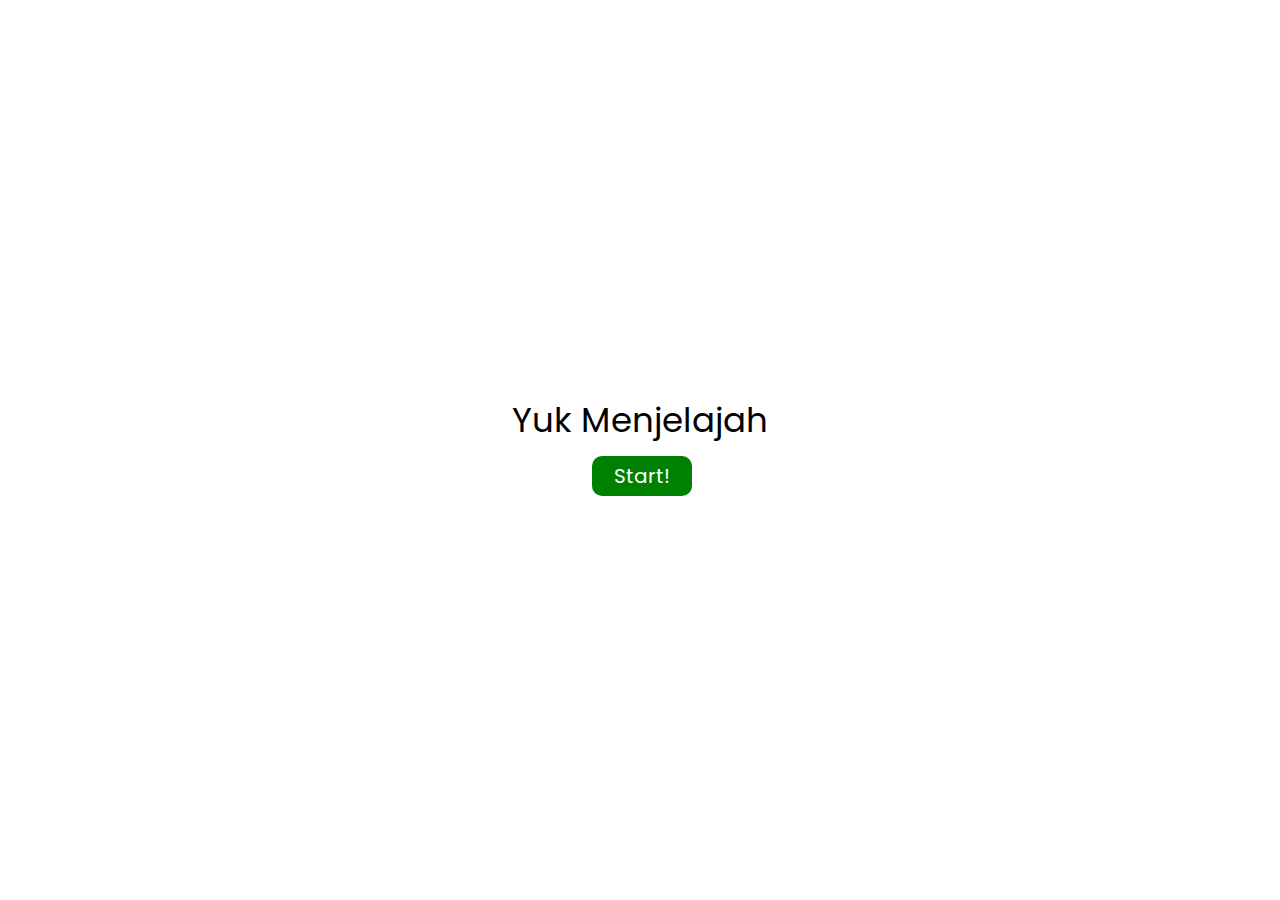
<file: index.html>
<!DOCTYPE html>
<html lang="en">
<head>
    <meta charset="UTF-8">
    <meta name="viewport" content="width=device-width, initial-scale=1.0">
    <title>NICA</title>
    <link rel="stylesheet" href="https://unpkg.com/aos@next/dist/aos.css"/>
    <link rel="stylesheet" href="https://cdnjs.cloudflare.com/ajax/libs/font-awesome/6.5.2/css/all.min.css" integrity="sha512-SnH5WK+bZxgPHs44uWIX+LLJAJ9/2PkPKZ5QiAj6Ta86w+fsb2TkcmfRyVX3pBnMFcV7oQPJkl9QevSCWr3W6A==" crossorigin="anonymous" referrerpolicy="no-referrer" />
    <link rel="stylesheet" href="index.css">
</head>
<body>
    <div class="container">
        <div class="utama">
            <div class="judul" id="judul-utama">Yuk Menjelajah</div>
            <button class="tombol" id="tombol-utama" onclick="togglePopup1()">Start!</button>
        </div>
    </div>

    <div class="box" id="popup1">
        <div class="judul-box">Tahukah kalian?</div>
        <div class="deskripsi-box">Ketika Jepang menduduki Indonesia (Hindia Belanda), banyak orang Belanda yang berada di wilayah tersebut melarikan diri ke Australia untuk menghindari penangkapan dan mengamankan keluarga serta perlengkapan militer mereka. Sebagai bagian dari upaya penyesuaian kondisi politik dan ekonomi di Australia, mereka membentuk organisasi sementara bernama NICA (Netherlands Indies Civil Administration). NICA bertugas untuk mengelola administrasi dan memfasilitasi transisi pemerintahan setelah pendudukan Jepang, sambil membantu pengungsi Belanda beradaptasi dengan lingkungan baru mereka dan memulihkan stabilitas di kawasan yang baru mereka huni. 
        </div>
        <a href="index1.html"><button class="tombol1">Next</button></a>
    </div>
    <script src="index.js"></script>
</body>
</html>
</file>
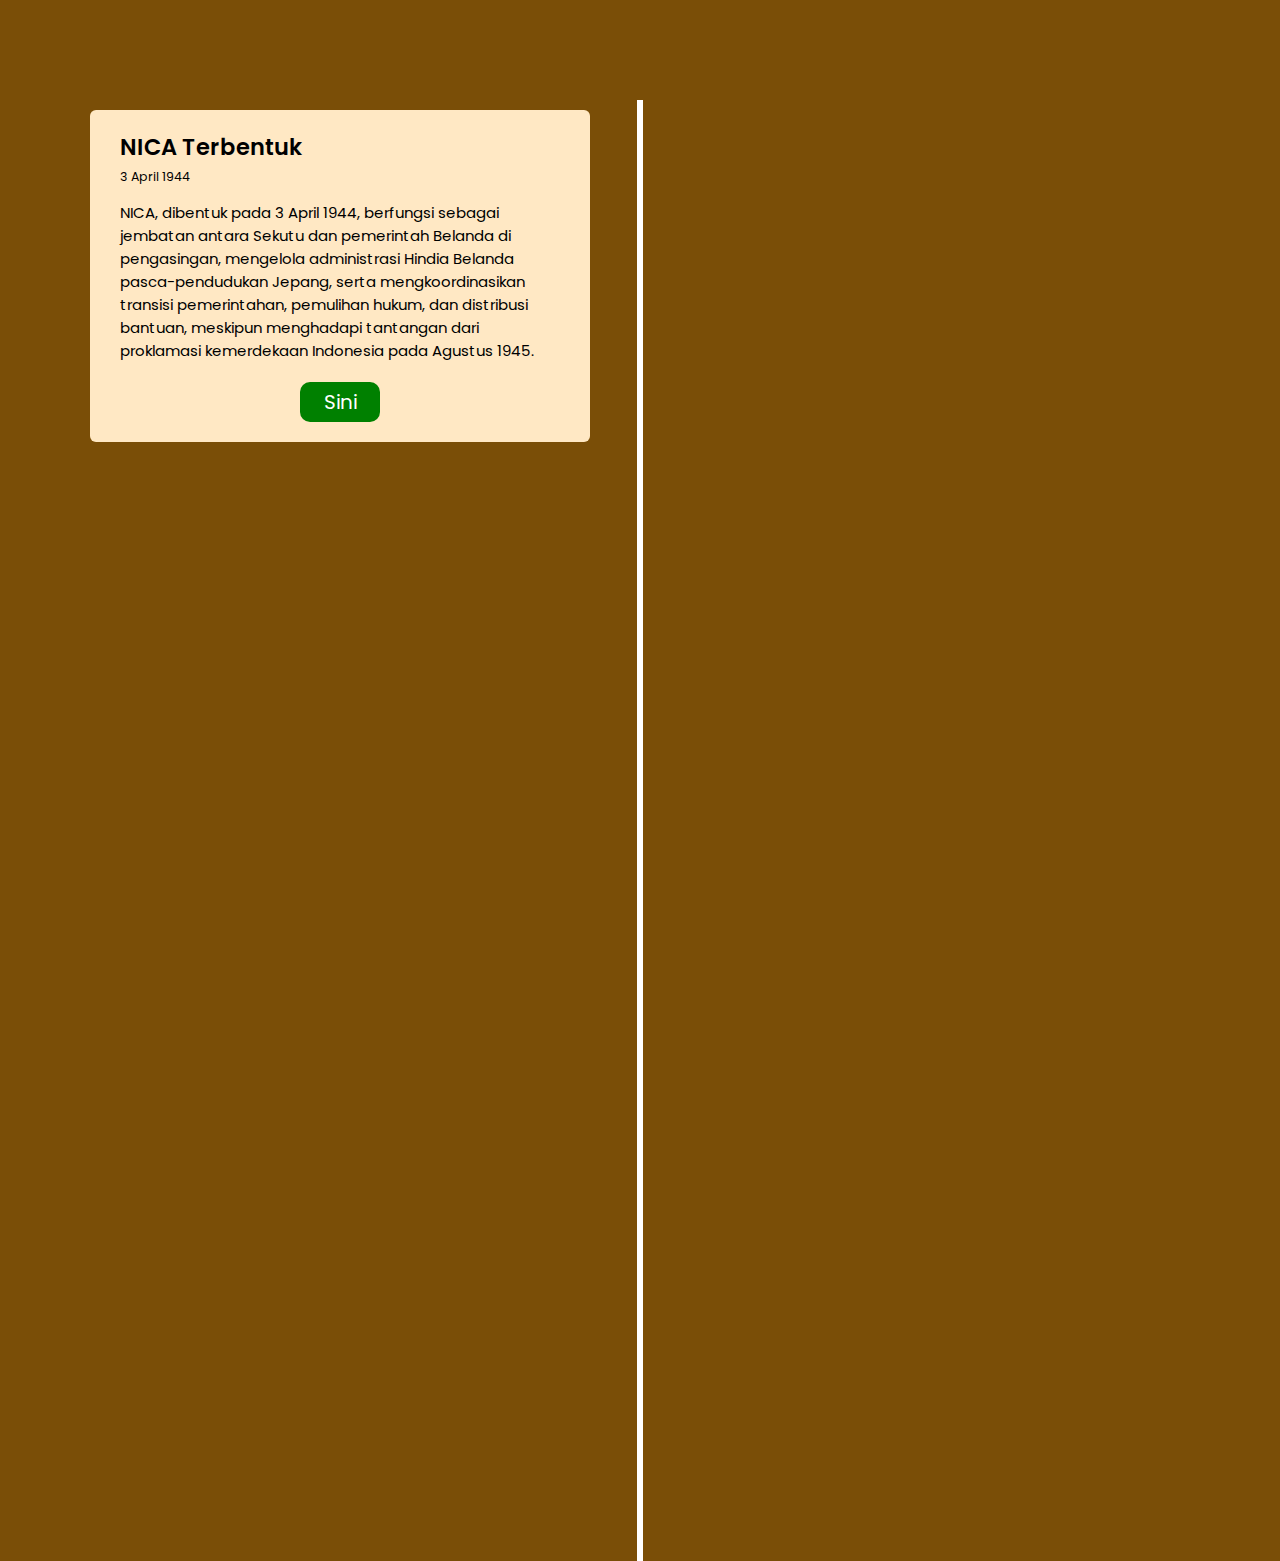
<file: index1.html>
<!DOCTYPE html>
<html lang="en">
<head>
    <meta charset="UTF-8">
    <meta name="viewport" content="width=device-width, initial-scale=1.0">
    <title>NICA</title>
    <link rel="stylesheet" href="https://unpkg.com/aos@next/dist/aos.css" />
    <link rel="stylesheet" href="https://cdnjs.cloudflare.com/ajax/libs/font-awesome/6.5.2/css/all.min.css" integrity="sha512-SnH5WK+bZxgPHs44uWIX+LLJAJ9/2PkPKZ5QiAj6Ta86w+fsb2TkcmfRyVX3pBnMFcV7oQPJkl9QevSCWr3W6A==" crossorigin="anonymous" referrerpolicy="no-referrer" />
    <link rel="stylesheet" href="index1.css">
</head>
<body>

    <div class="timeline" id="timeline">

        <div class="container left-container">
            <div class="text-box satu" id="box1">
                <i class="fa-solid fa-diamond"></i>
                <h2>NICA Terbentuk</h2>
                <small>3 April 1944</small>
                <p>NICA, dibentuk pada 3 April 1944, berfungsi sebagai jembatan antara Sekutu dan pemerintah Belanda di pengasingan, mengelola administrasi Hindia Belanda pasca-pendudukan Jepang, serta mengkoordinasikan transisi pemerintahan, pemulihan hukum, dan distribusi bantuan, meskipun menghadapi tantangan dari proklamasi kemerdekaan Indonesia pada Agustus 1945.</p>
                <button class="tombol" onclick="togglePopup('deskripsi1')">Sini</button>
            </div>
        </div>
        <div class="container right-container">
            <div class="text-box dua" id="box2">
                <i class="fa-solid fa-diamond"></i>
                <h2>NICA Pasca Kemerdekaan Indonesia</h2>
                <small>1945</small>
                <p>Pasca kemerdekaan Indonesia, NICA menghadapi tantangan besar dalam upayanya mengembalikan administrasi Belanda di Hindia Belanda, di tengah meningkatnya perlawanan dari gerakan kemerdekaan Indonesia.</p>
                <button class="tombol" onclick="togglePopup('deskripsi2')">Sini</button>
            </div>
        </div>
        <div class="container left-container">
            <div class="text-box tiga" id="box3">
                <i class="fa-solid fa-diamond"></i>
                <h2>NICA Konflik dengan Indonesia</h2>
                <small>1946 - 1949</small>
                <p>NICA terlibat dalam konflik ataupun pertempuran di Indonesia saat berusaha mengembalikan kekuasaan Belanda pasca-kemerdekaan, namun menghadapi perlawanan kuat dari gerakan kemerdekaan Indonesia.</p>
                <button class="tombol" onclick="togglePopup('deskripsi3')">Sini</button>
            </div>
        </div>
        <div class="container right-container">
            <div class="text-box empat" id="box4">
                <i class="fa-solid fa-diamond"></i>
                <h2>NICA dibubarkan</h2>
                <small>1949</small>
                <p>NICA dibubarkan setelah gagal mengembalikan kekuasaan Belanda di Indonesia, seiring dengan pengakuan internasional terhadap kedaulatan Indonesia pada 1949.</p>
                <button class="tombol" onclick="togglePopup('deskripsi4')">Sini</button>
            </div>
        </div>
        <div class="container left-container">
            <div class="text-box lima" id="box5">
                <i class="fa-solid fa-diamond"></i>
                <h2>Dampak NICA terhadap Indonesia</h2>
                <small>1949 - sekarang</small>
                <p>Pengaruh NICA bagi Indonesia dampak dirasakan hingga sekarang. Ada beberapa dampak yang dihasilkan oleh pengaruh masuknya NICA ke Indonesia.</p>
                <button class="tombol" onclick="togglePopup('deskripsi5')">Sini</button>
            </div>
        </div>

    </div>

    <div class="box-penjelasan" id="deskripsi1">

        <div class="deskripsi1">
            <div class="judul-deskripsi">NICA dibentuk (3 April 1944)</div>
            <div class="deskripsi-box">
                <div class="paragraf1">
                    NICA (Netherlands Indies Civil Administration) dibentuk pada 3 April 1944 di Australia dengan tujuan utama menjadi jembatan antara Sekutu, khususnya Amerika Serikat, dan pemerintah Belanda yang berada di pengasingan di Australia. Pada 12 September 1944, NICA mulai menjalankan tugasnya secara aktif dengan mengelola urusan administrasi dan birokrasi terkait Hindia Belanda.
                </div>
                <br>
                <div class="paragraf2">
                    Selama periode ini, NICA mengoordinasikan berbagai langkah untuk mempersiapkan transisi pemerintahan setelah pendudukan Jepang. Tugas mereka termasuk memulihkan struktur pemerintahan dan hukum, melatih pegawai sipil, serta merancang kebijakan ekonomi pasca-perang. NICA juga bekerja sama dengan militer Sekutu untuk menjaga keamanan, ketertiban, dan distribusi bantuan bagi masyarakat yang terdampak.
                </div>
                <br>
                <div class="pargraf3">
                    Sebagai penghubung antara pemerintah Belanda di pengasingan dan Sekutu, NICA memastikan bahwa kebijakan dapat diimplementasikan secara efektif, sambil memetakan kondisi lapangan dan mengoordinasikan misi kemanusiaan. Namun, tantangan baru muncul ketika Jepang menyerah pada Agustus 1945, dan gerakan kemerdekaan Indonesia memproklamasikan kemerdekaan pada 17 Agustus 1945, menambah kompleksitas dalam upaya NICA untuk mengembalikan administrasi Belanda di Hindia Belanda.
                </div>
                <br>
                <div class="paragraf4">
                     NICA sendiri dipimpin oleh Hubertus Johannes van Mook, yang memainkan peran penting dalam mengkoordinasikan transisi pemerintahan dan merancang kebijakan ekonomi pasca-perang. Hendrikus Colijn dan Willem Drees juga terlibat dalam upaya pemulihan, sementara Frits de Jong mengoordinasikan misi kemanusiaan dan distribusi bantuan. 
                </div>
               
            </div>
            <button class="tombol-desk" onclick="togglePopup('timeline')">Back</button>
        </div>
    </div>
    <div class="box-penjelasan" id="deskripsi2">

        <div class="deskripsi1">
            <div class="judul-deskripsi">NICA pasca kemerdekaan</div>
            <div class="deskripsi-box">
                Persetujuan Bersama atau Civil Affairs Agreement antara Inggris dan Belanda, ditandatangani pada 24 Agustus 1945, mengatur bahwa Inggris akan membantu melucuti senjata pasukan Jepang di Indonesia dan mengelola pengembalian tahanan perang, sebelum menyerahkan administrasi sipil kepada NICA, perwakilan pemerintah kolonial Belanda. Kesepakatan ini memberi legitimasi kepada Belanda untuk mencoba memulihkan kekuasaan kolonialnya di Indonesia pasca perang, dengan dukungan dari pasukan Sekutu, terutama Inggris. Namun, perjanjian ini mengabaikan proklamasi kemerdekaan Indonesia yang telah diumumkan pada 17 Agustus 1945, sehingga memicu perlawanan sengit dari rakyat Indonesia yang melihat kehadiran NICA sebagai upaya untuk menjajah kembali, mengakibatkan konflik dan ketegangan antara pejuang kemerdekaan Indonesia dan pasukan Sekutu-NICA.
            </div>
            <button class="tombol-desk" onclick="togglePopup('timeline')">Back</button>
        </div>
    </div>
    <div class="box-penjelasan" id="deskripsi3">

        <div class="deskripsi1">
            <div class="judul-deskripsi">NICA konflik di Indonesia</div>
            <div class="deskripsi-box">
                <div class="paragraf1">
                    Konflik antara NICA (Netherlands Indies Civil Administration) dan Indonesia terjadi setelah Proklamasi Kemerdekaan Indonesia pada 17 Agustus 1945. NICA, yang merupakan pemerintahan sipil Belanda, berusaha mengambil kembali kontrol atas Indonesia setelah kekalahan Jepang dalam Perang Dunia II. Konflik ini berlangsung dari tahun 1945 hingga 1949.
                </div>
                <br>
                <div class="paragraf2">
                    Berikut beberapa poin penting dari konflik ini:
                    <div class="poin-poin">
                        <ol>
                        <li>
                            1945-1946: NICA mulai masuk ke Indonesia bersama dengan pasukan Sekutu (Allied Forces) untuk melucuti tentara Jepang dan mengembalikan kekuasaan Belanda di Indonesia. Hal ini memicu perlawanan dari para pejuang kemerdekaan Indonesia.
                        </li>
                        <li>
                            Pertempuran Surabaya (November 1945): Salah satu konflik besar antara pasukan NICA, yang didukung Sekutu, dan para pejuang  Indonesia. Pertempuran ini menjadi simbol perlawanan gigih rakyat Indonesia terhadap upaya penjajahan kembali oleh Belanda.
                        </li>
                        <li>
                            1947-1948: Belanda melancarkan agresi militer pertama (1947) dan kedua (1948) terhadap wilayah yang telah dikuasai Republik Indonesia.
                        </li>
                        <li>
                            Konferensi Meja Bundar (1949): Setelah perundingan panjang dan tekanan internasional, Belanda akhirnya mengakui kedaulatan Indonesia pada 27 Desember 1949.
                        </li>
                    </ol>
                    </div>
                    Jadi, konflik antara NICA dan Indonesia berlangsung sekitar 4 tahun, dari 1945 hingga pengakuan kedaulatan pada 1949. 
                </div>
                
            </div>
            <button class="tombol-desk" onclick="togglePopup('timeline')">Back</button>
        </div>
    </div>
    <div class="box-penjelasan" id="deskripsi4">

        <div class="deskripsi1">
            <div class="judul-deskripsi">NICA Dibubarkan</div>
            <div class="deskripsi-box">
                <div class="paragraf1">
                    Rakyat Indonesia, yang telah merasakan semangat kemerdekaan, melakukan perlawanan sengit terhadap upaya Belanda untuk kembali menjajah, dengan pertempuran besar seperti Pertempuran Surabaya dan berbagai aksi gerilya lainnya yang semakin melemahkan posisi NICA. Tekanan internasional pun meningkat, terutama dari negara-negara sekutu yang mulai mendesak Belanda untuk mengakui kedaulatan Indonesia, seiring dengan semakin kuatnya dukungan internasional terhadap perjuangan kemerdekaan Indonesia. 
                </div>
                <br>
                <div class="paragraf2">
                    Dalam upaya penyelesaian konflik ini, serangkaian perundingan dilakukan antara Indonesia dan Belanda, menghasilkan perjanjian-perjanjian seperti Perjanjian Linggarjati dan Renville, yang secara bertahap mengurangi wilayah kekuasaan NICA dan memberikan pengakuan terhadap kedaulatan Indonesia. Tokoh-tokoh penting seperti Sutan Sjahrir yang memimpin negosiasi, Sukarno dan Mohammad Hatta yang memimpin negara, serta Bung Tomo yang memobilisasi rakyat dalam pertempuran, memainkan peran kunci dalam proses ini, sementara di sisi lain, Raymond Westerling terkenal sebagai komandan Belanda yang memimpin operasi militer brutal di Sulawesi Selatan, yang semakin memperburuk ketegangan antara Belanda dan pejuang kemerdekaan Indonesia.
                </div>    
            </div>
            <button class="tombol-desk" onclick="togglePopup('timeline')">Back</button>
        </div>
    </div>
    <div class="box-penjelasan" id="deskripsi5">

        <div class="deskripsi1">
            <div class="judul-deskripsi">Dampak NICA untuk bangsa Indonesia</div>
            <div class="deskripsi-box">
                <div class="paragraf1">
                    Kehadiran NICA di Indonesia memiliki dampak jangka panjang yang signifikan bagi perkembangan politik dan sosial negara ini. Salah satu dampaknya adalah memperkuat semangat nasionalisme di kalangan rakyat Indonesia, karena pengalaman menghadapi upaya kolonialisasi kembali membuat masyarakat semakin bersatu dalam memperjuangkan dan mempertahankan kemerdekaan. Selain itu, berbagai konflik bersenjata dan insiden kekerasan yang melibatkan NICA, seperti peristiwa Westerling di Sulawesi Selatan, meninggalkan luka mendalam dan kenangan pahit yang mendorong munculnya tuntutan akan keadilan dan rekonsiliasi. Pengalaman tersebut juga mendorong pembentukan militer yang lebih terorganisir dan profesional di Indonesia, yang kemudian memainkan peran penting dalam menjaga kedaulatan negara. 
                </div>
                <br>
                <div class="paragraf2">
                    Di tingkat diplomasi, perlawanan terhadap NICA menguatkan posisi Indonesia di mata internasional, mendapatkan simpati dan dukungan dari negara-negara lain, yang pada akhirnya mempercepat pengakuan kedaulatan Indonesia oleh Belanda dan komunitas internasional. Ini juga berkontribusi pada pembentukan dasar-dasar kebijakan luar negeri Indonesia yang berfokus pada kemerdekaan dan anti-kolonialisme. 
                </div>
            </div>
            <button class="tombol-desk" onclick="togglePopup('timeline')">Back</button>
        </div>
    </div>

    <script src="index1.js"></script>
</body>
</html>
</file>
<file: index.css>
@import url('https://fonts.googleapis.com/css2?family=Poppins:ital,wght@0,100;0,200;0,300;0,400;0,500;0,600;0,700;0,800;0,900&display=swap');

* {
    margin: 0;
    padding: 0;
    box-sizing: border-box;
    font-family: 'Poppins', sans-serif;
}

body {
    margin: 0;
    padding: 0;
    font-family: 'Poppins', sans-serif;
}

.container {
    display: flex;
    justify-content: center;
    align-items: center;
    height: 100vh;
}

.utama {
    font-size: 34px;
    font-weight: 400;
    padding: 10px;
}

.tombol {
    position: relative;
    left: 70px;
    font-size: 20px;
    font-weight: 400;
    background-color: green;
    color: #fff;
    border-radius: 10px;
    width: 100px;
    border: none;
    cursor: pointer;
    padding: 5px;
    margin: 10px;
    transition: background-color 0.3s ease;
}

.tombol:hover {
    background-color: rgba(0, 128, 0, 0.732);
}

.box {
    display: none;
    transform: translateX(-100%);
    opacity: 0; 
    animation: slideIn 0.5s ease-out forwards;
    position: relative;
    bottom: 680px; 
    padding: 20px;
    border-radius: 8px;
    width: auto;
    max-width: 600px; 
    margin: 20px auto; 
    transition: max-height 0.5s ease; 
}

.box.active {
    display: block; 
    transform: translateX(0);
    opacity: 1;
}

.judul-box {
    font-size: 34px;
    margin-bottom: 20px;
    padding: 20px;
    position: relative;
    right: 17px;
}

.tombol1 {
    position: relative;
    top: 10px;
    left: 210px;
    font-size: 20px;
    font-weight: 400;
    background-color: green;
    color: #fff;
    border-radius: 10px;
    width: 80px;
    display: flex;
    justify-content: center;
    align-items: center;
    border: none;
    cursor: pointer;
    padding: 5px;
    margin: 10px;
    transition: background-color 0.3s ease;
    text-decoration: none;
}

@media (max-width: 576px) {
    .box {
        position: relative;
        left: 0px;
        bottom: 800px;
    }
    .tombol1 {
        position: relative;
        left: 130px;
        top: 15px;
    }
}

@keyframes slideIn {
    from {
        transform: translateX(-100%);
        opacity: 0;
    }
    to {
        transform: translateX(0);
        opacity: 1;
    }
}
</file>
<file: index1.css>
@import url('https://fonts.googleapis.com/css2?family=Poppins:ital,wght@0,100;0,200;0,300;0,400;0,500;0,600;0,700;0,800;0,900&display=swap');

* {
    margin: 0;
    padding: 0;
    box-sizing: border-box;
    font-family: 'Poppins', sans-serif;
}

body {
    height: 100vh;
    margin: 0;
    padding: 0;
    font-family: 'Poppins', sans-serif;
    background: #7a4e07;
}

.timeline {
    position: relative;
    max-width: 1200px;
    margin: 100px auto;
}

.container {
    padding: 10px 50px;
    position: relative;
    width: 50%;
}

.text-box {
    padding: 20px 30px;
    background: #ffe8c4;
    position: relative;
    border-radius: 6px;
    font-size: 15px;
}

.dua {
    visibility: hidden;
}

.tiga {
    visibility: hidden;
}

.empat {
    visibility: hidden;
}

.lima {
    visibility: hidden;
}

.text-box h2{
    font-weight: 600;
}

.text-box small{
    display: inline-block;
    margin-bottom: 15px;
}

.left-container {
    left: 0;
}

.right-container {
    left: 50%;
}

.fa-diamond {
    position: absolute;
    right: -73px;
    font-size: 300%;
    top: 50px;
    z-index: 10;
    color: #fff;
}

.tombol {
    position: relative;
    top: 10px;
    left: 170px;
    font-size: 20px;
    font-weight: 400;
    background-color: green;
    color: #fff;
    border-radius: 10px;
    width: 80px;
    display: flex;
    justify-content: center;
    align-items: center;
    border: none;
    cursor: pointer;
    padding: 5px;
    margin: 10px;
    transition: background-color 0.3s ease;
}

.right-container .fa-diamond {
    left: -73px;
}

.timeline::after {
    content: '';
    position: absolute;
    width: 6px;
    height: 100%;
    background: #fff;
    top: 0;
    left: 50%;
    margin-left: -3px;
    z-index: -1;
}

@media screen and (max-width: 576px) {
    .timeline {
        margin: 50px auto;
    }
    .timeline::after {
        left: 31px;
    }
    .container {
        width: 100%;
        padding-left: 80px;
        padding-right: 25px;
    }
    .text-box{
        font-size: 13px;
    }
    .text-box small {
        margin-bottom: 10px;
    }
    .tombol {
        position: relative;
        left: 80px;
        top: 15px;
        font-size: 15px;
        padding: 3px;
        width: 70px;
    }
    .right-container {
        left: 0;
    }
    .left-container .fa-diamond, .right-container .fa-diamond {
        left: -68px;
    }
}

.box-penjelasan {
    display: none;
    position: fixed; 
    top: 50%; 
    left: 50%; 
    transform: translate(-50%, -50%); 
    color: black;
    background-color: #fff;
    box-shadow: 0 4px 8px rgba(0, 0, 0, 0.2);
    border-radius: 8px;
    width: 80%; 
    max-width: 600px; 
    padding: 20px; 
    z-index: 100; 
    text-align: center; 
    transition: max-height 0.5s ease;
    max-height: 80vh; 
    overflow-y: auto;

}

.judul-deskripsi {
    font-size: 24px; 
    margin-bottom: 20px;
    padding: 10px 0;
    position: relative;
    left: -15px;
}

.deskripsi-box {
    font-size: 16px; 
    margin-bottom: 20px; 
}

.tombol-desk {
    margin: 0 auto; 
    display: inline-block; 
    font-size: 18px; 
    background-color: green;
    color: #fff;
    border-radius: 10px;
    width: 100px; 
    padding: 5px;
    border: none;
    cursor: pointer;
    transition: background-color 0.3s ease;
}

.poin-poin {
    margin-bottom: 10px;
    margin-top: 10px;
    margin-left: 20px;
}
@media screen and (max-width: 576px) {
    .box-penjelasan .deskripsi-box{
        text-align: left;
    }
    .tombol-desk {
        position: relative;
        left: 2px;
    }
    .deskripsi1 ,.deskripsi-box{
        font-size: 17px;
        max-height: 800px; 
        overflow-y: auto;
        padding: 10px;
        margin-bottom: 10px;
        border: 1px solid #ccc; 
        background-color: #f9f9f9; 
        box-shadow: 0 2px 5px rgba(0, 0, 0, 0.1);
    }
    .judul-deskripsi {
        margin-left: 10px;
    }
}
</file>
